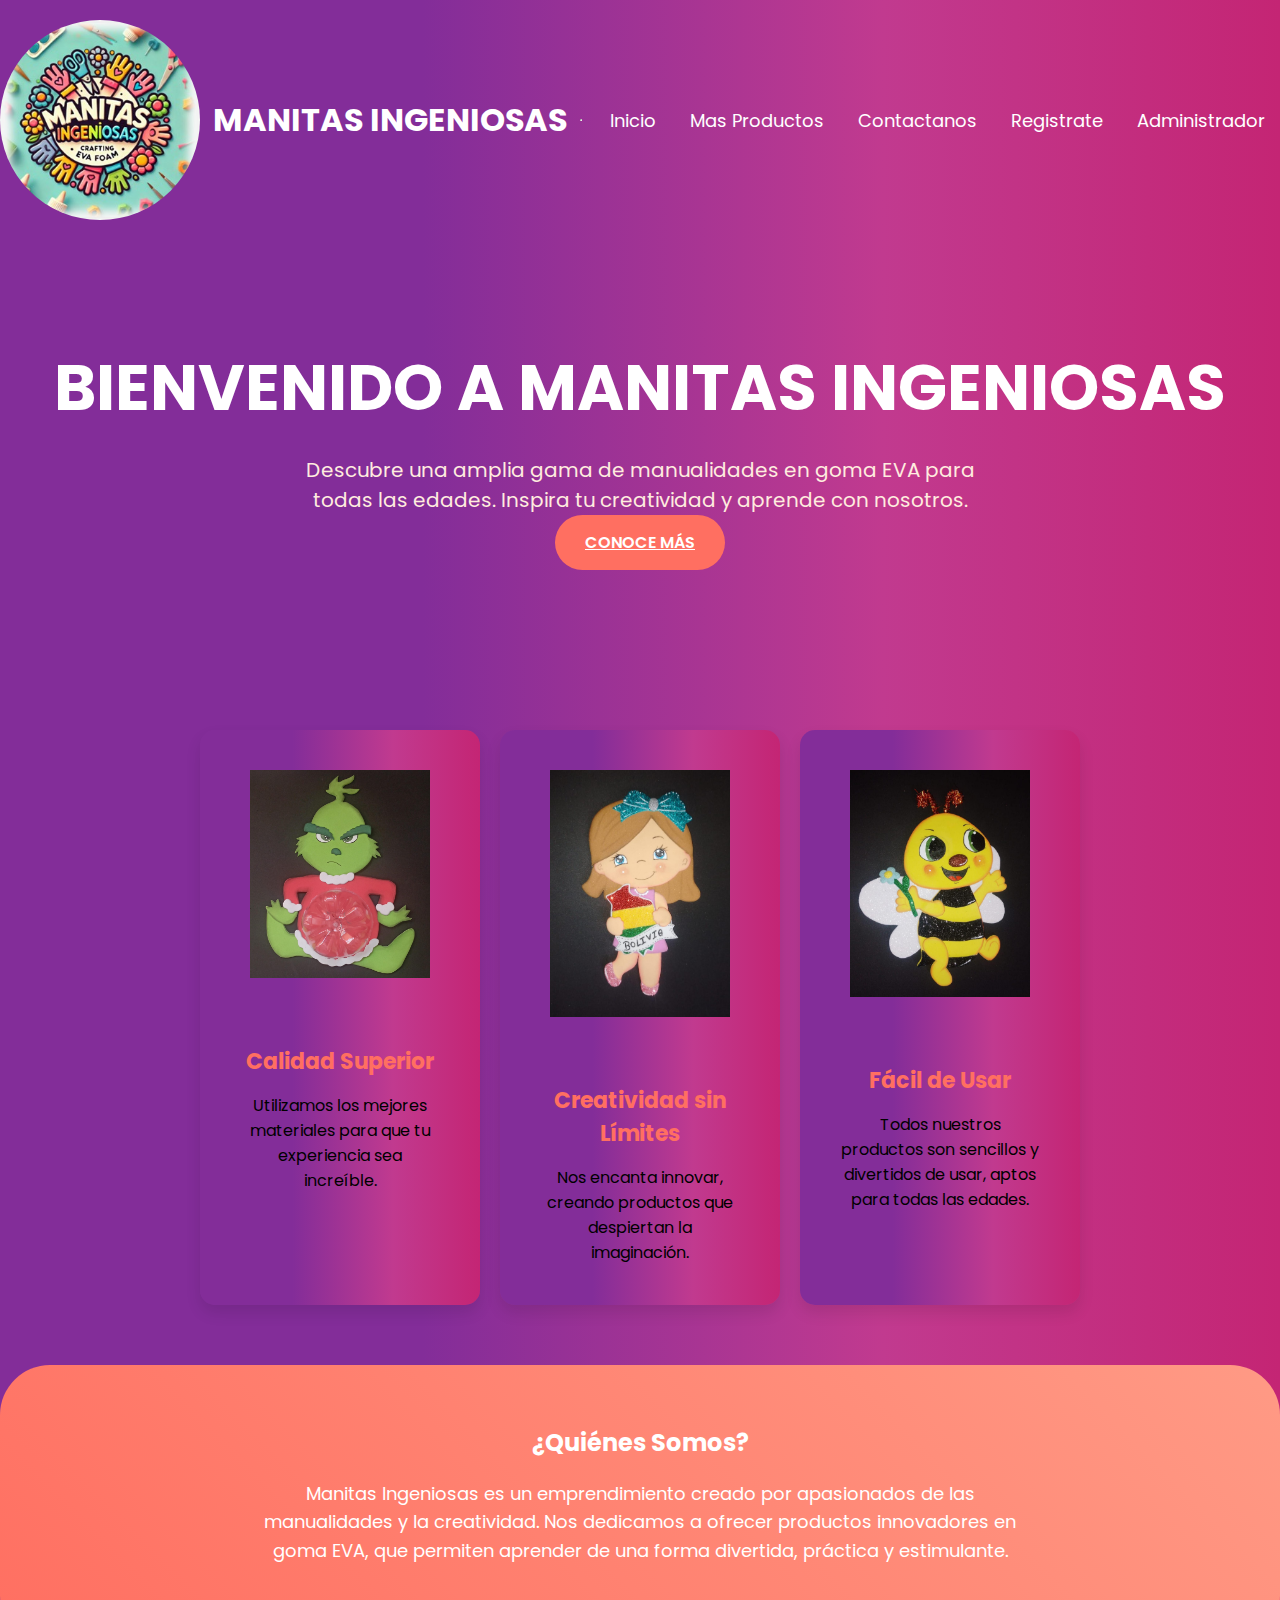
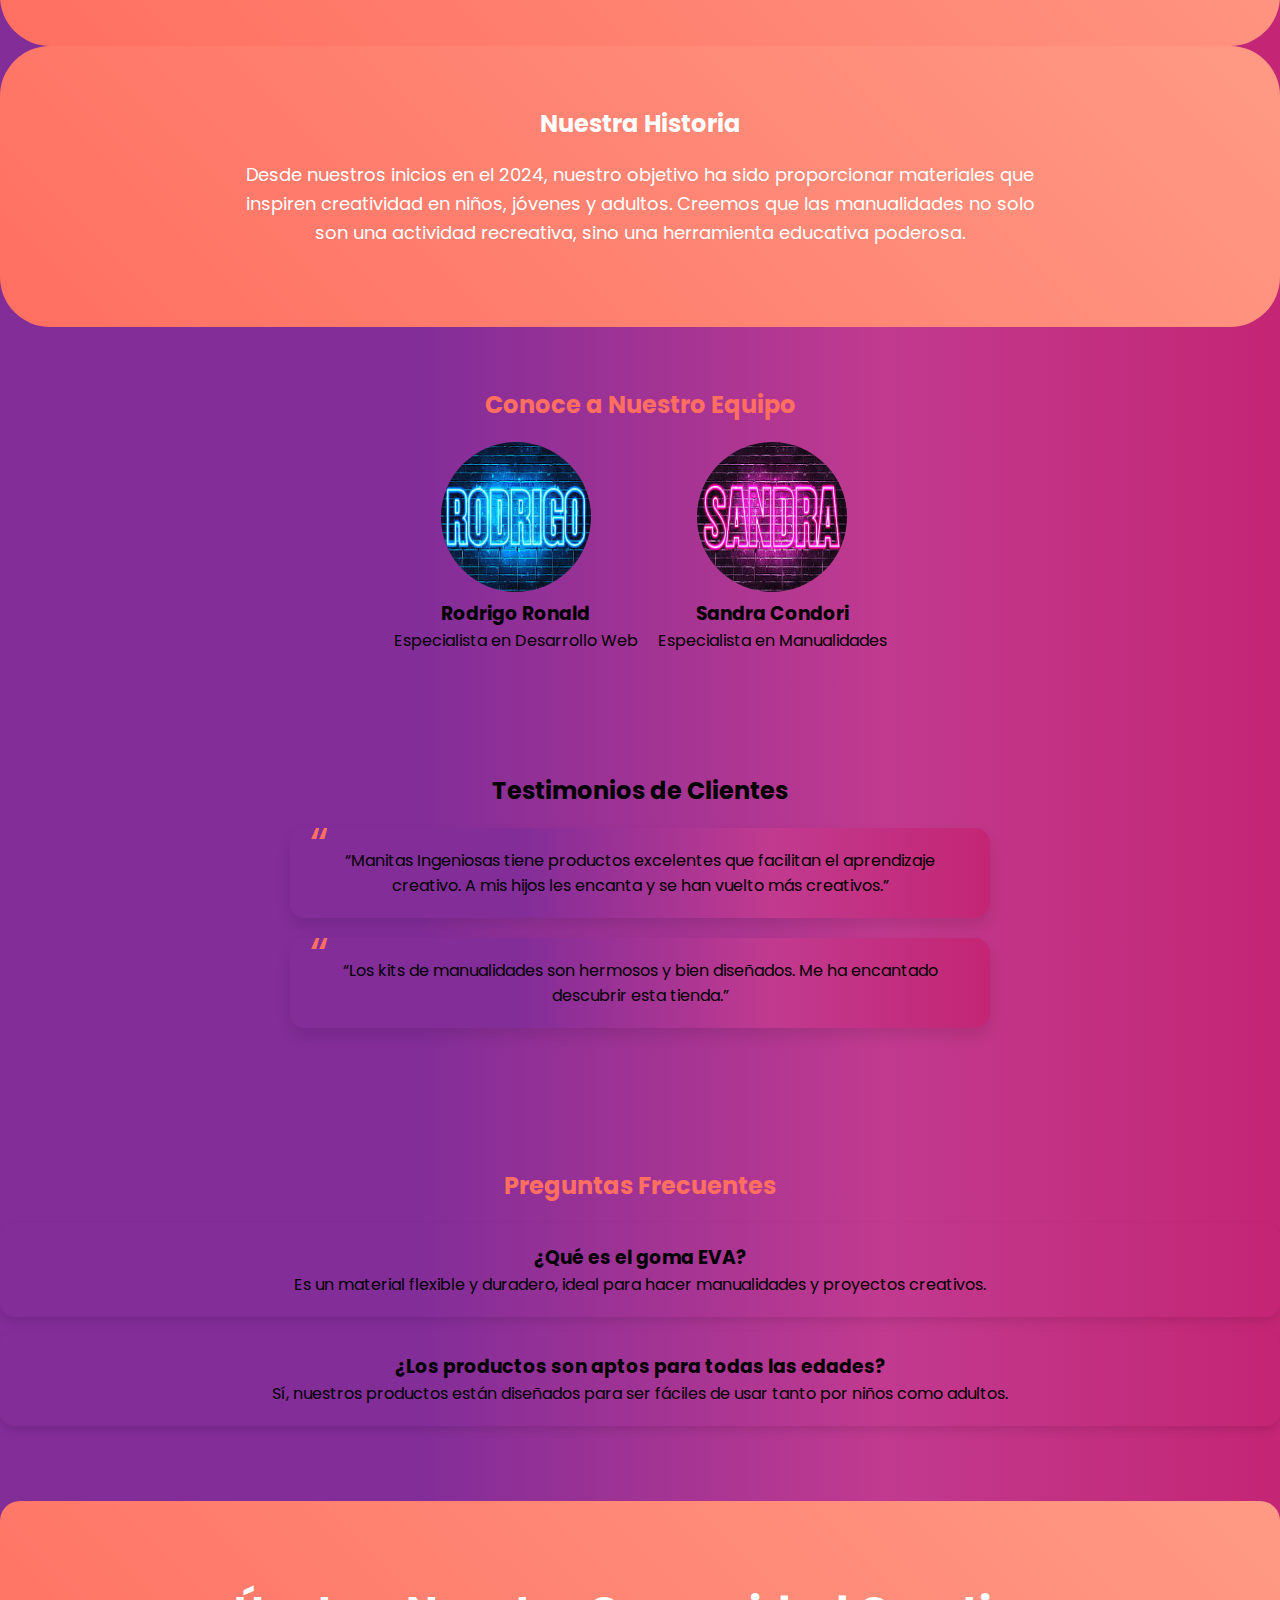
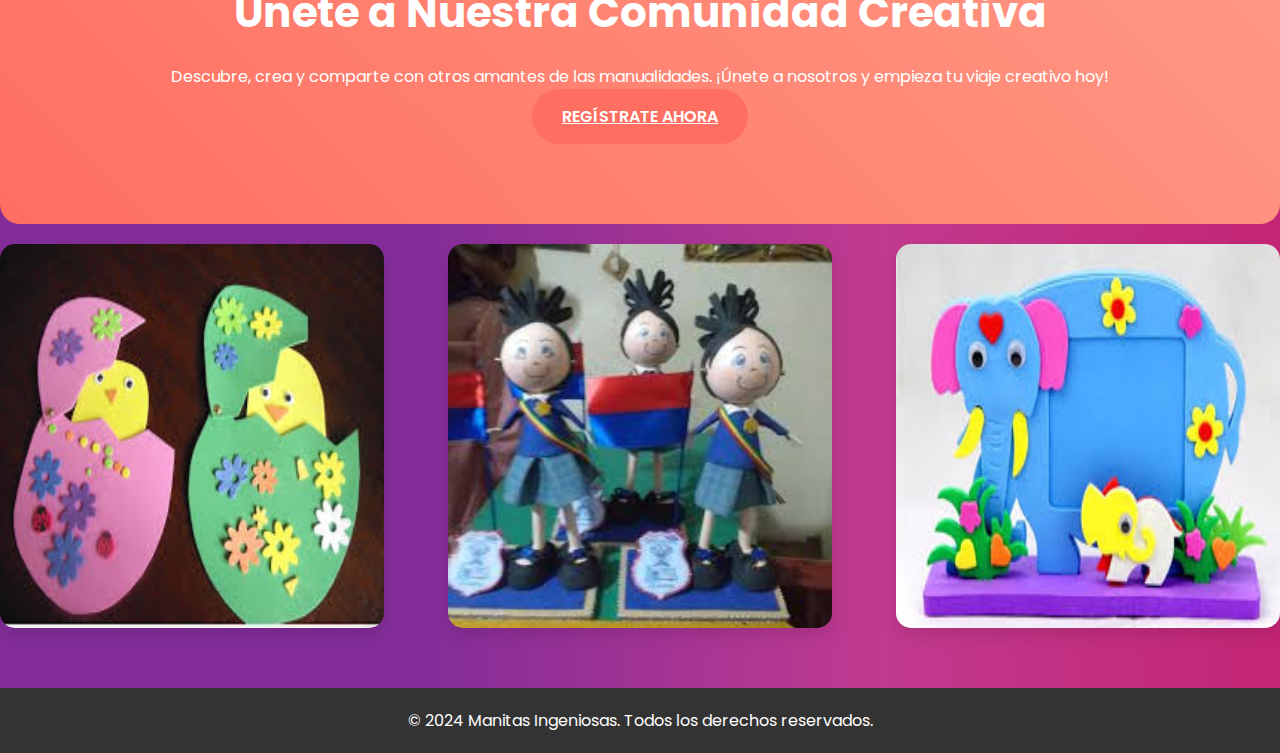
<file: index.html>
<!DOCTYPE html>
<html lang="es">
<head>
    <meta charset="UTF-8">
    <meta name="viewport" content="width=device-width, initial-scale=1.0">
    <title>Manitas Ingeniosas</title>
    <link href="https://fonts.googleapis.com/css2?family=Poppins:wght@400;600;700&display=swap" rel="stylesheet">
    <style>
        @import url('https://fonts.googleapis.com/css2?family=Poppins:wght@400;500;600;700;800&display=swap');
        * {
            margin: 0;
            padding: 0;
            box-sizing: border-box;
            font-family: 'Poppins', sans-serif;
        }

        body {
            font-family: 'Poppins', sans-serif; 
            background:linear-gradient(
            90deg,
            rgba(131,45,153,1)33%,
            rgba(193,58,143,1)69%,
            rgba(196,37,116,1)100%
            );
    
        }

        .container {
            max-width: 1200px;
            margin: 0 auto;
            padding: 0 20px;
        }

        header {
            display: flex;
            align-items: center;
            justify-content: space-between;
            padding: 20px 0;
            animation: slideDown 1s ease-out;
        }

        .logo {
            font-size: 32px;
            font-weight: 700;
            color: #fff;
        }

        .nav-links a {
            margin: 0 15px;
            font-size: 18px;
            color: #fff;
            text-decoration: none;
            transition: color 0.3s;
        }

        .nav-links a:hover {
            color: #ffd89b;
        }

        .header-content {
            text-align: center;
            padding: 100px 0;
            animation: fadeIn 1s;
        }

        .header-content h1 {
            font-size: 64px;
            color: #fff;
            margin-bottom: 20px;
            animation: fadeIn 2s;
        }

        .header-content p {
            font-size: 20px;
            color: #ffecdf;
            margin-bottom: 30px;
            max-width: 700px;
            margin: 0 auto;
        }

        .btn {
            display: inline-block;
            padding: 15px 30px;
            background-color: #ff6f61;
            color: #fff;
            border-radius: 30px;
            text-transform: uppercase;
            font-weight: 600;
            transition: background 0.3s;
        }

        .btn:hover {
            background-color: #ff4b2b;
        }

        .btn-bounce {
            animation: bounce 2s infinite;
        }

        @keyframes fadeIn {
            from {
                opacity: 0;
            }
            to {
                opacity: 1;
            }
        }

        @keyframes slideDown {
            from {
                transform: translateY(-100%);
            }
            to {
                transform: translateY(0);
            }
        }

        @keyframes bounce {
            0%, 20%, 50%, 80%, 100% {
                transform: translateY(0);
            }
            40% {
                transform: translateY(-10px);
            }
            60% {
                transform: translateY(-5px);
            }
        }

        .features, .about, .history, .team, .testimonials, .faq, .cta-section, .gallery {
            padding: 60px 0;
            text-align: center;
        }

        .features {
            display: flex;
            flex-wrap: wrap;
            gap: 20px;
            justify-content: center;
            background:linear-gradient(
            90deg,
            rgba(131,45,153,1)33%,
            rgba(193,58,143,1)69%,
            rgba(196,37,116,1)100%
            );
        }

        .feature-box {
            width: 280px;
            padding: 40px;
            background:linear-gradient(
            90deg,
            rgba(131,45,153,1)33%,
            rgba(193,58,143,1)69%,
            rgba(196,37,116,1)100%
            );
            border-radius: 15px;
            box-shadow: 0px 8px 15px rgba(0, 0, 0, 0.1);
            transition: transform 0.3s;
            animation: fadeIn 1.5s ease-out;
        }

        .feature-box:hover {
            transform: scale(1.05);
        }

        .feature-box img {
            width: 180px;
            margin-bottom: 60px;
        }

        .feature-box h3 {
            font-size: 22px;
            margin-bottom: 15px;
            color: #ff6f61;
        }

        .about, .history {
            background: linear-gradient(45deg, #ff6f61, #ff9a85);
            color: #fff;
            border-radius: 50px;
            padding: 60px 50px;
        }

        .about p, .history p {
            max-width: 800px;
            margin: 20px auto;
            font-size: 18px;
            line-height: 1.6;
        }

        .team {
            background:linear-gradient(
            90deg,
            rgba(131,45,153,1)33%,
            rgba(193,58,143,1)69%,
            rgba(196,37,116,1)100%
            );
        }

        .team h2 {
            color: #ff6f61;
        }

        .team-members {
            display: flex;
            justify-content: center;
            gap: 20px;
            padding-top: 20px;
        }

        .team-member {
            text-align: center;
            max-width: 250px;
        }

        .team-member img {
            width: 150px;
            height: 150px;
            border-radius: 50%;
            transition: transform 0.3s;
        }

        .team-member:hover img {
            transform: scale(1.1);
        }

        .testimonials {
            background:linear-gradient(
            90deg,
            rgba(131,45,153,1)33%,
            rgba(193,58,143,1)69%,
            rgba(196,37,116,1)100%
            );
        }

        .testimonial {
            max-width: 700px;
            margin: 20px auto;
            padding: 20px;
            background:linear-gradient(
            90deg,
            rgba(131,45,153,1)33%,
            rgba(193,58,143,1)69%,
            rgba(196,37,116,1)100%
            );
            border-radius: 15px;
            box-shadow: 0px 8px 15px rgba(0, 0, 0, 0.1);
            position: relative;
        }

        .testimonial:before {
            content: "“";
            font-size: 50px;
            color: #ff6f61;
            position: absolute;
            top: -20px;
            left: 20px;
        }

        .faq {
            background:linear-gradient(
            90deg,
            rgba(131,45,153,1)33%,
            rgba(193,58,143,1)69%,
            rgba(196,37,116,1)100%
            );
        }

        .faq h2 {
            color: #ff6f61;
            margin-bottom: 20px;
        }

        .faq-item {
            background:linear-gradient(
            90deg,
            rgba(131,45,153,1)33%,
            rgba(193,58,143,1)69%,
            rgba(196,37,116,1)100%
            );
            margin: 15px 0;
            padding: 20px;
            border-radius: 15px;
            box-shadow: 0px 5px 10px rgba(0, 0, 0, 0.1);
            animation: fadeIn 1.5s ease-out;
        }

        .cta-section {
            background: linear-gradient(45deg, #ff6f61, #ff9a85);
            color: #fff;
            border-radius: 20px;
            padding: 80px 20px;
            animation: fadeIn 2s;
        }

        .cta-section h2 {
            font-size: 42px;
            margin-bottom: 20px;
        }

        .gallery {
            display: flex;
            justify-content: space-between;
            gap: 20px;
            flex-wrap: wrap;
            padding-top: 20px;
        }

        .gallery img {
            width: 30%;
            border-radius: 15px;
            box-shadow: 0px 8px 15px rgba(0, 0, 0, 0.1);
            transition: transform 0.3s;
        }

        .gallery img:hover {
            transform: scale(1.1);
        }

        footer {
            text-align: center;
            padding: 20px;
            background-color: #333;
            color: #fff;
        }
        .logui {
            width: 200px; /* Ajusta el tamaño */
            height: 200px; /* Ajusta el tamaño */
            border-radius: 50%; /* Esto hará que la imagen sea redonda */
            object-fit: cover; /* Esto asegura que la imagen mantenga sus proporciones */
}

    </style>
</head>
<body>
    <header>
        <img src="images/LOGOO.jpg" alt="" class="logui">
        <div class="logo">MANITAS INGENIOSAS</div><hr>
        <div class="nav-links">
            <a href="index.html">Inicio</a>
            <a href="tienda.html">Mas Productos</a>
            <a href="contactanos.html">Contactanos</a>
            <a href="cliente.html">Registrate</a>
            <a href="admin.html">Administrador</a>
            
        </div>
    </header>

    <div class="header-content">
        <h1>BIENVENIDO A MANITAS INGENIOSAS</h1>
        <p>Descubre una amplia gama de manualidades en goma EVA para todas las edades. Inspira tu creatividad y aprende con nosotros.</p>
        <a href="#about" class="btn btn-bounce">Conoce más</a>
    </div>

    <section class="features" id="features">
        <div class="feature-box">
            <img src="images/mn13.jpg" alt="Calidad">
            <h3>Calidad Superior</h3>
            <p>Utilizamos los mejores materiales para que tu experiencia sea increíble.</p>
        </div>
        <div class="feature-box">
            <img src="images/mn3.jpg" alt="Creatividad">
            <h3>Creatividad sin Límites</h3>
            <p>Nos encanta innovar, creando productos que despiertan la imaginación.</p>
        </div>
        <div class="feature-box">
            <img src="images/mn1.jpg" alt="Facilidad">
            <h3>Fácil de Usar</h3>
            <p>Todos nuestros productos son sencillos y divertidos de usar, aptos para todas las edades.</p>
        </div>
    </section>

    <section class="about" id="about">
        <h2>¿Quiénes Somos?</h2>
        <p>Manitas Ingeniosas es un emprendimiento creado por apasionados de las manualidades y la creatividad. Nos dedicamos a ofrecer productos innovadores en goma EVA, que permiten aprender de una forma divertida, práctica y estimulante.</p>
    </section>

    <section class="history" id="history">
        <h2>Nuestra Historia</h2>
        <p>Desde nuestros inicios en el 2024, nuestro objetivo ha sido proporcionar materiales que inspiren creatividad en niños, jóvenes y adultos. Creemos que las manualidades no solo son una actividad recreativa, sino una herramienta educativa poderosa.</p>
    </section>

    <section class="team" id="team">
        <h2>Conoce a Nuestro Equipo</h2>
        <div class="team-members">
            <div class="team-member">
                <img src="images/rodrigo.jpeg" alt="Rodrigo">
                <h3>Rodrigo Ronald</h3>
                <p>Especialista en Desarrollo Web</p>
            </div>
            <div class="team-member">
                <img src="images/sandra.jpeg" alt="Sandra">
                <h3>Sandra Condori</h3>
                <p>Especialista en Manualidades</p>
            </div>
        </div>
    </section>

    <section class="testimonials" id="testimonials">
        <h2>Testimonios de Clientes</h2>
        <div class="testimonial">
            <p>“Manitas Ingeniosas tiene productos excelentes que facilitan el aprendizaje creativo. A mis hijos les encanta y se han vuelto más creativos.”</p>
        </div>
        <div class="testimonial">
            <p>“Los kits de manualidades son hermosos y bien diseñados. Me ha encantado descubrir esta tienda.”</p>
        </div>
    </section>

    <section class="faq" id="faq">
        <h2>Preguntas Frecuentes</h2>
        <div class="faq-item">
            <h3>¿Qué es el goma EVA?</h3>
            <p>Es un material flexible y duradero, ideal para hacer manualidades y proyectos creativos.</p>
        </div>
        <div class="faq-item">
            <h3>¿Los productos son aptos para todas las edades?</h3>
            <p>Sí, nuestros productos están diseñados para ser fáciles de usar tanto por niños como adultos.</p>
        </div>
    </section>

    <section class="cta-section" id="contact">
        <h2>Únete a Nuestra Comunidad Creativa</h2>
        <p>Descubre, crea y comparte con otros amantes de las manualidades. ¡Únete a nosotros y empieza tu viaje creativo hoy!</p>
        <a href="#" class="btn">Regístrate Ahora</a>
    </section>

    <section class="gallery" id="gallery">
        <img src="images/mn14.jpeg" alt="Galería 1">
        <img src="images/mn15.jpeg" alt="Galería 2">
        <img src="images/mn16.jpeg" alt="Galería 3">
    </section>

    <footer>
        <p>&copy; 2024 Manitas Ingeniosas. Todos los derechos reservados.</p>
    </footer>
</body>
</html>
</file>
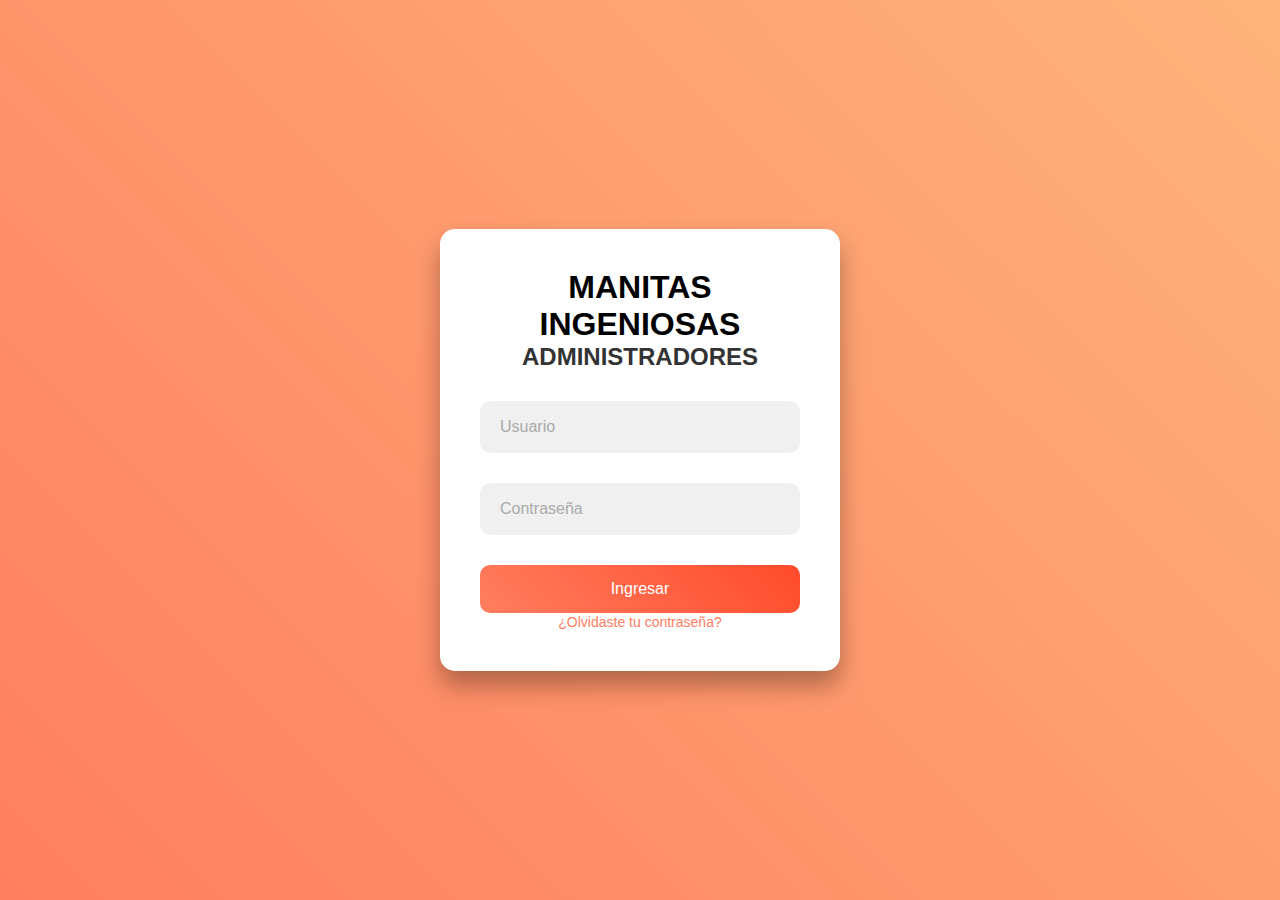
<file: admin.html>
<!DOCTYPE html>
<html lang="es">
<head>
    <meta charset="UTF-8">
    <meta name="viewport" content="width=device-width, initial-scale=1.0">
    <title>Inicio de Sesión</title>
    <style>
        /* Estilos globales */
        * {
            margin: 0;
            padding: 0;
            box-sizing: border-box;
            font-family: Arial, sans-serif;
        }

        body {
            display: flex;
            align-items: center;
            justify-content: center;
            height: 100vh;
            background: linear-gradient(45deg, #ff7e5f, #feb47b);
            overflow: hidden;
        }

        .login-container {
            width: 100%;
            max-width: 400px;
            padding: 40px;
            background: #fff;
            border-radius: 15px;
            box-shadow: 0 15px 25px rgba(0, 0, 0, 0.3);
            text-align: center;
            animation: fadeIn 1s ease;
        }

        .login-container h2 {
            margin-bottom: 20px;
            font-size: 24px;
            color: #333;
        }

        .input-group {
            position: relative;
            margin: 30px 0;
            width: 100%;
        }

        .input-group input {
            width: 100%;
            padding: 15px 20px;
            font-size: 16px;
            color: #333;
            background: #f0f0f0;
            border: 2px solid transparent;
            border-radius: 10px;
            outline: none;
            transition: border 0.3s;
        }

        .input-group input:focus {
            border: 2px solid #ff7e5f;
        }

        .input-group label {
            position: absolute;
            top: 50%;
            left: 20px;
            transform: translateY(-50%);
            font-size: 16px;
            color: #aaa;
            pointer-events: none;
            transition: 0.3s;
        }

        .input-group input:focus ~ label,
        .input-group input:valid ~ label {
            top: 0;
            left: 15px;
            font-size: 12px;
            color: #ff7e5f;
            background: #fff;
            padding: 0 5px;
            border-radius: 5px;
        }

        .btn-login {
            display: inline-block;
            width: 100%;
            padding: 15px;
            font-size: 16px;
            color: #fff;
            background: linear-gradient(45deg, #ff7e5f, #ff4b2b);
            border: none;
            border-radius: 10px;
            cursor: pointer;
            transition: transform 0.3s;
        }

        .btn-login:hover {
            transform: scale(1.05);
            background: linear-gradient(45deg, #ff4b2b, #ff7e5f);
        }

        .forgot-password {
            margin-top: 15px;
            font-size: 14px;
            color: #ff7e5f;
            text-decoration: none;
            transition: color 0.3s;
        }

        .forgot-password:hover {
            color: #ff4b2b;
        }

        /* Animación de entrada */
        @keyframes fadeIn {
            from {
                opacity: 0;
                transform: translateY(-20px);
            }
            to {
                opacity: 1;
                transform: translateY(0);
            }
        }
    </style>
</head>
<body>
    <div class="login-container">
        <h1>MANITAS INGENIOSAS</h1>
        <h2>ADMINISTRADORES</h2>
        <form>
            <div class="input-group">
                <input type="text" id="username" required>
                <label for="username">Usuario</label>
            </div>
            <div class="input-group">
                <input type="password" id="password" required>
                <label for="password">Contraseña</label>
            </div>
            <button type="submit" class="btn-login">Ingresar</button>
            <a href="#" class="forgot-password">¿Olvidaste tu contraseña?</a>
        </form>
    </div>
</body>
</html>
</file>
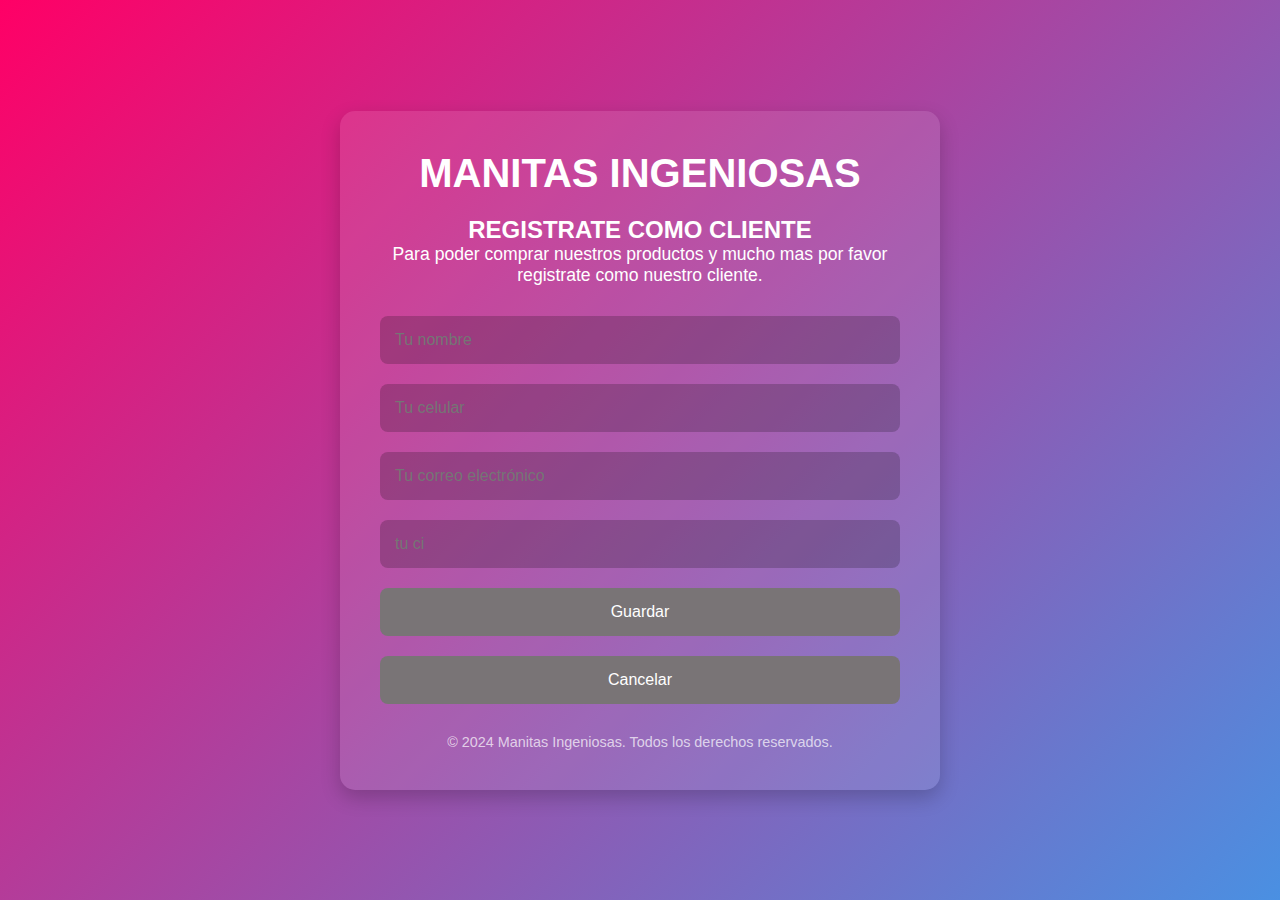
<file: cliente.html>
<!DOCTYPE html>
<html lang="es">
<head>
    <meta charset="UTF-8">
    <meta name="viewport" content="width=device-width, initial-scale=1.0">
    <title>Contáctanos</title>
    <style>
        * {
            margin: 0;
            padding: 0;
            box-sizing: border-box;
            font-family: 'Arial', sans-serif;
        }

        body {
            background: linear-gradient(135deg, #f06, #4a90e2);
            color: white;
            display: flex;
            justify-content: center;
            align-items: center;
            height: 100vh;
        }

        .contact-container {
            background: rgba(255, 255, 255, 0.1);
            padding: 40px;
            border-radius: 15px;
            box-shadow: 0 8px 20px rgba(0, 0, 0, 0.2);
            max-width: 600px;
            width: 100%;
            text-align: center;
        }

        h1 {
            font-size: 2.5em;
            margin-bottom: 20px;
            color: #fff;
        }

        p {
            font-size: 1.1em;
            margin-bottom: 30px;
        }

        form {
            display: flex;
            flex-direction: column;
            gap: 20px;
        }

        input, textarea {
            padding: 15px;
            border: none;
            border-radius: 8px;
            outline: none;
            font-size: 1em;
        }

        input[type="submit"] {
            background-color: rgb(121, 116, 118);
            color: white;
            cursor: pointer;
            transition: background-color 0.3s;
        }
        input[type="reset"] {
            background-color: rgb(121, 116, 118);
            color: white;
            cursor: pointer;
            transition: background-color 0.3s;
        }

        input[type="submit"]:hover {
            background-color: #10e85f;
        }
        input[type="reset"]:hover {
            background-color: #e14e67;
        }

        input, textarea {
            background-color: rgba(6, 5, 5, 0.2);
            color: #fff;
        }

        textarea {
            resize: none;
            height: 150px;
        }

        footer {
            margin-top: 30px;
            font-size: 0.9em;
            color: rgba(255, 255, 255, 0.7);
        }
    </style>
</head>
<body>
    <div class="contact-container">
        <h1>MANITAS INGENIOSAS</h1>
        <h2>REGISTRATE COMO CLIENTE</h2>
        <p>Para poder comprar nuestros productos y mucho mas por favor
            registrate como nuestro cliente.
        </p>
        <form action="#" method="POST">
            <input type="text" name="nombre" placeholder="Tu nombre" required>
            <input type="number" name="celular" placeholder="Tu celular" required>
            <input type="email" name="email" placeholder="Tu correo electrónico" required>
            <input type="ci" name="email" placeholder="tu ci" required>
            <input type="submit" value="Guardar">
            <input type="reset" value="Cancelar">
        </form>
        <footer>&copy; 2024 Manitas Ingeniosas. Todos los derechos reservados.</footer>
    </div>
</body>
</html>
</file>
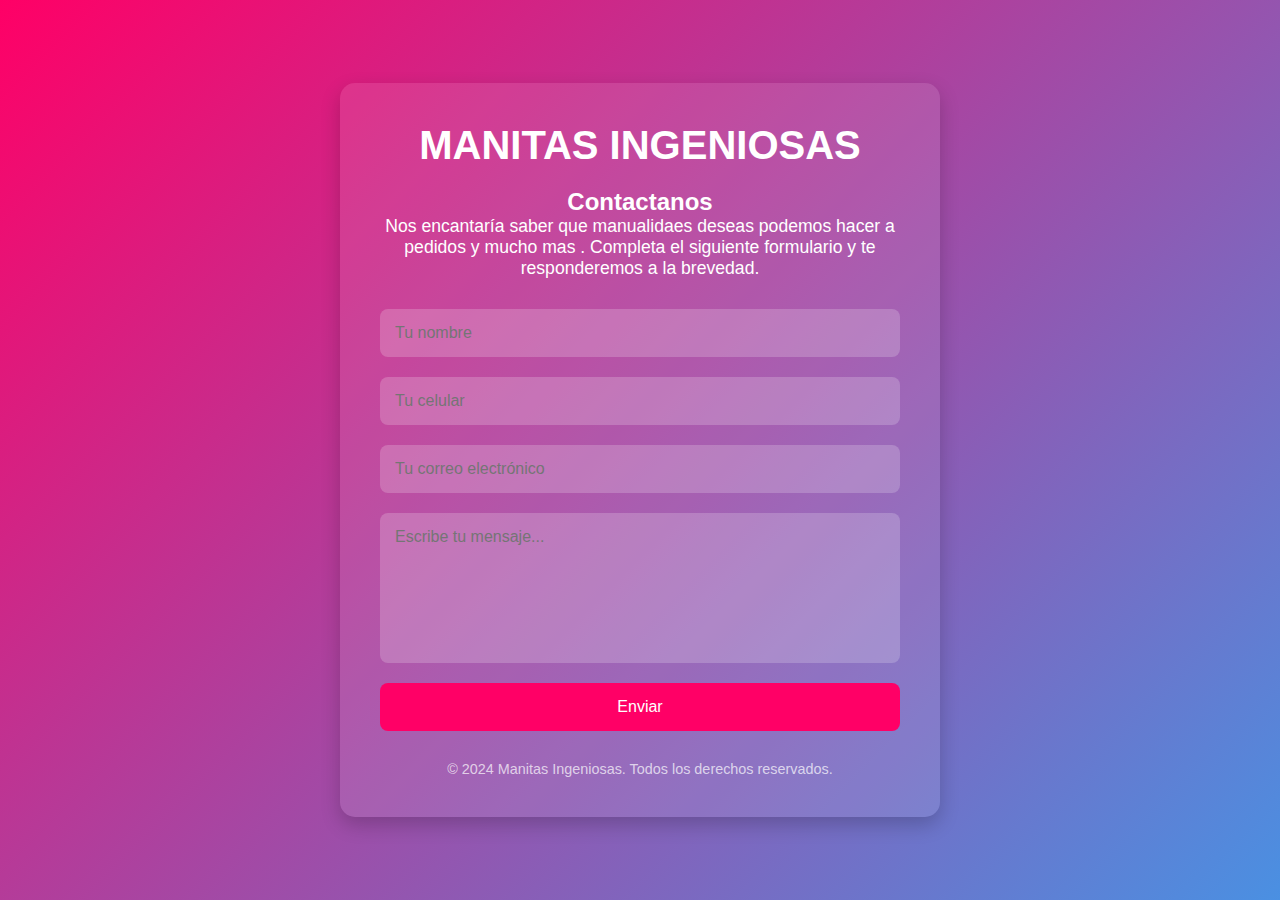
<file: contactanos.html>
<!DOCTYPE html>
<html lang="es">
<head>
    <meta charset="UTF-8">
    <meta name="viewport" content="width=device-width, initial-scale=1.0">
    <title>Contáctanos</title>
    <style>
        * {
            margin: 0;
            padding: 0;
            box-sizing: border-box;
            font-family: 'Arial', sans-serif;
        }

        body {
            background: linear-gradient(135deg, #f06, #4a90e2);
            color: white;
            display: flex;
            justify-content: center;
            align-items: center;
            height: 100vh;
        }

        .contact-container {
            background: rgba(255, 255, 255, 0.1);
            padding: 40px;
            border-radius: 15px;
            box-shadow: 0 8px 20px rgba(0, 0, 0, 0.2);
            max-width: 600px;
            width: 100%;
            text-align: center;
        }

        h1 {
            font-size: 2.5em;
            margin-bottom: 20px;
            color: #fff;
        }

        p {
            font-size: 1.1em;
            margin-bottom: 30px;
        }

        form {
            display: flex;
            flex-direction: column;
            gap: 20px;
        }

        input, textarea {
            padding: 15px;
            border: none;
            border-radius: 8px;
            outline: none;
            font-size: 1em;
        }

        input[type="submit"] {
            background-color: #f06;
            color: white;
            cursor: pointer;
            transition: background-color 0.3s;
        }

        input[type="submit"]:hover {
            background-color: #e14e67;
        }

        input, textarea {
            background-color: rgba(255, 255, 255, 0.2);
            color: #fff;
        }

        textarea {
            resize: none;
            height: 150px;
        }

        footer {
            margin-top: 30px;
            font-size: 0.9em;
            color: rgba(255, 255, 255, 0.7);
        }
    </style>
</head>
<body>
    <div class="contact-container">
        <h1>MANITAS INGENIOSAS</h1>
        <h2>Contactanos</h2>
        <p>Nos encantaría saber que manualidaes deseas podemos hacer a pedidos y mucho mas . 
            Completa el siguiente formulario y te responderemos a la brevedad.</p>
        <form action="#" method="POST">
            <input type="text" name="nombre" placeholder="Tu nombre" required>
            <input type="text" name="celular" placeholder="Tu celular" required>
            <input type="email" name="email" placeholder="Tu correo electrónico" required>
            <textarea name="mensaje" placeholder="Escribe tu mensaje..." required></textarea>
            <input type="submit" value="Enviar">
        </form>
        <footer>&copy; 2024 Manitas Ingeniosas. Todos los derechos reservados.</footer>
    </div>
</body>
</html>
</file>
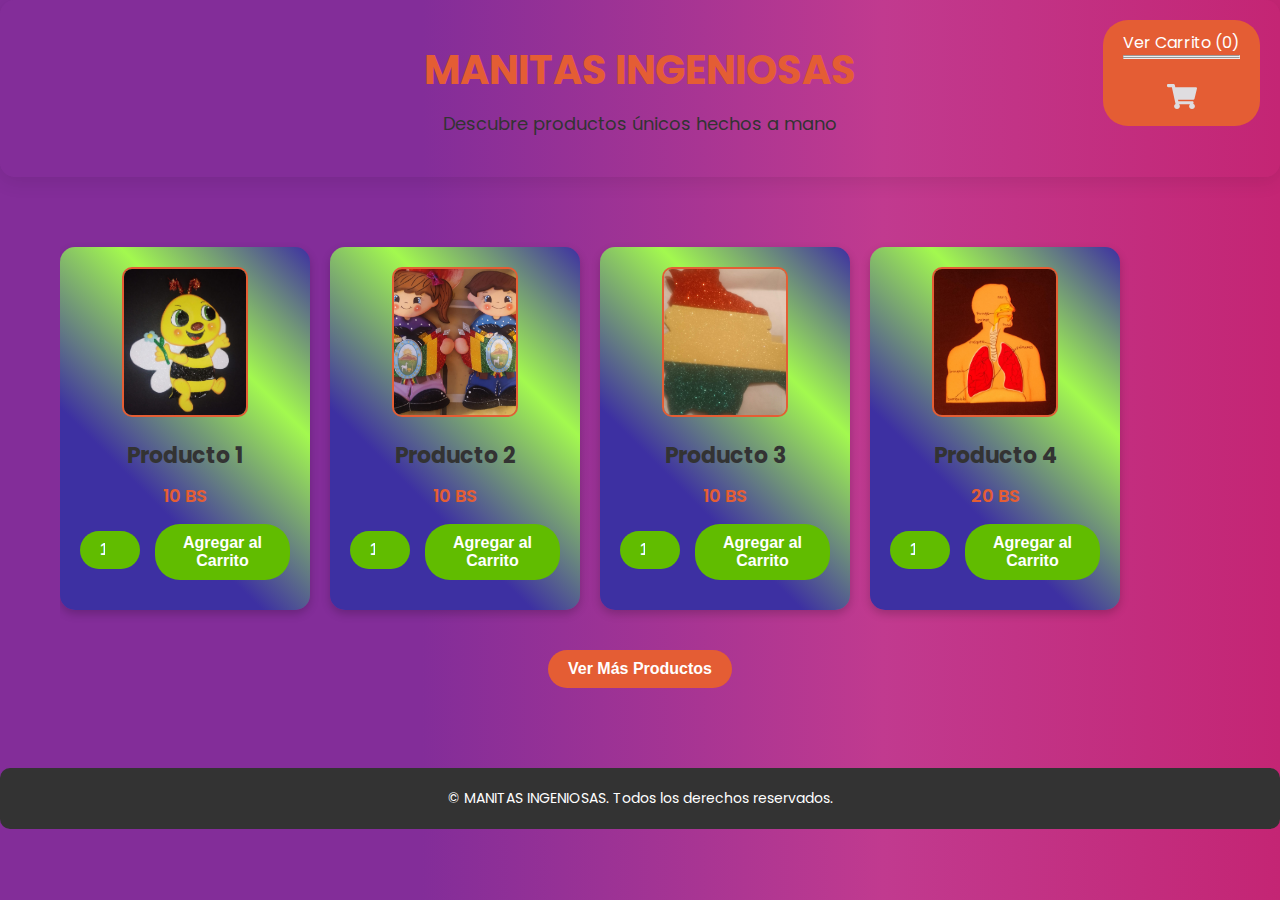
<file: tienda.html>
<!DOCTYPE html>
<html lang="es">
<head>
    <meta charset="UTF-8">
    <meta name="viewport" content="width=device-width, initial-scale=1.0">
    <title>Tienda de Productos</title>
    <link href="https://fonts.googleapis.com/css2?family=Poppins:wght@400;500;600;700&display=swap" rel="stylesheet">
    <style>
        * {
            margin: 0;
            padding: 0;
            box-sizing: border-box;
        }

        body {
            font-family: 'Poppins', sans-serif;
            background:linear-gradient(
            90deg,
            rgba(131,45,153,1)33%,
            rgba(193,58,143,1)69%,
            rgba(196,37,116,1)100%
            );
            color: #333;
        }

        .container {
            max-width: 1200px;
            margin: 0 auto;
            padding: 20px;
        }

        header {
            text-align: center;
            padding: 40px 0;
            background:linear-gradient(
            90deg,
            rgba(131,45,153,1)33%,
            rgba(193,58,143,1)69%,
            rgba(196,37,116,1)100%
            );
            border-radius: 15px;
            box-shadow: 0 4px 20px rgba(0, 0, 0, 0.1);
            margin-bottom: 30px;
        }

        header h1 {
            font-size: 40px;
            font-weight: 700;
            color: #e45d34;
        }

        header p {
            font-size: 18px;
            margin-top: 10px;
        }

        .productos {
            display: flex;
            overflow-x: auto;
            padding: 20px 0;
            gap: 20px;
        }

        .producto {
            background:linear-gradient(
            45deg,
            rgba(61, 48, 162)33%,
            rgba(163, 249, 79)69%,
            rgba(61, 48, 162)100%
            );
            border-radius: 15px;
            box-shadow: 0 4px 10px rgba(0, 0, 0, 0.2);
            padding: 20px;
            text-align: center;
            flex: 0 0 auto;
            width: 250px;
            transition: transform 0.3s ease;
        }

        .producto:hover {
            transform: scale(1.05);
        }

        .producto img {
            width: 60%;
            height: 150px;
            object-fit: cover;
            border-radius: 10px;
            margin-bottom: 15px;
            border: 2px solid #e45d34;
        }

        .producto h3 {
            font-size: 22px;
            margin-bottom: 10px;
            color: #333;
        }

        .producto p {
            font-size: 18px;
            font-weight: 600;
            color: #e45d34;
            margin-bottom: 10px;
        }

        .producto .cantidad-container {
            display: flex;
            align-items: center;
            justify-content: center;
            gap: 15px; /* Aumentado para separar el número y el slider */
            margin: 10px 0;
        }

        .producto button, .producto input {
            padding: 10px 20px;
            background-color: #61bc00;
            color: #fff;
            border: none;
            border-radius: 25px;
            cursor: pointer;
            transition: background-color 0.3s ease;
            font-size: 16px;
            font-weight: bold;
            margin-top: 5px;
        }

        .producto button:hover {
            background-color: #4e9600;
        }

        .producto input {
            width: 60px;
            text-align: center;
            margin: 0;
        }

        .ver-mas {
            display: block;
            margin: 20px auto;
            padding: 10px 20px;
            background-color: #e45d34;
            color: white;
            border: none;
            border-radius: 25px;
            cursor: pointer;
            font-size: 16px;
            font-weight: bold;
            transition: background-color 0.3s ease;
        }

        .ver-mas:hover {
            background-color: #b43d29;
        }

        .productos-adicionales {
            display: none;
            flex-direction: column;
            gap: 20px;
            opacity: 0;
            transition: opacity 0.5s ease;
        }

        .productos-adicionales.show {
            display: flex;
            opacity: 1;
        }

        footer {
            background-color: #333;
            color: #fff;
            text-align: center;
            padding: 20px 0;
            margin-top: 40px;
            border-radius: 10px;
        }

        footer p {
            font-size: 14px;
        }

        #carrito {
            position: fixed;
            top: 20px;
            right: 20px;
            background-color: #e45d34;
            color: white;
            padding: 10px 20px;
            border-radius: 25px;
            cursor: pointer;
            transition: background-color 0.3s ease;
        }

        #carrito:hover {
            background-color: #b43d29;
        }

        .modal {
            display: none;
            position: fixed;
            z-index: 1000;
            left: 0;
            top: 0;
            width: 100%;
            height: 100%;
            overflow: auto;
            background-color: rgba(0, 0, 0, 0.7);
            justify-content: center;
            align-items: center;
        }

        .modal-content {
            background-color: #fff;
            border-radius: 15px;
            padding: 20px;
            width: 80%;
            max-width: 600px;
            position: relative;
            box-shadow: 0 4px 20px rgba(0, 0, 0, 0.3);
        }

        .modal-header {
            display: flex;
            justify-content: space-between;
            align-items: center;
        }

        .modal-header h2 {
            margin: 0;
            color: #e45d34;
        }

        .modal-close {
            cursor: pointer;
            font-size: 24px;
            color: #e45d34;
        }

        .modal-body {
            margin-top: 10px;
        }

        .modal-body table {
            width: 100%;
            border-collapse: collapse;
        }

        .modal-body table th, .modal-body table td {
            padding: 10px;
            border: 1px solid #e45d34;
            text-align: center;
        }

        .modal-body table th {
            background-color: #f2f2f2;
        }
        .cc {
            background-color: #07e861;
            color: rgb(17, 4, 4);
            padding: 10px 20px;
            border: none;
            border-radius: 25px;
            cursor: pointer;
            margin-top: 20px;
            display: block;
            width: 100%;
        }

        .vaciar-carrito {
            background-color: #d9534f;
            color: white;
            padding: 10px 20px;
            border: none;
            border-radius: 25px;
            cursor: pointer;
            margin-top: 20px;
            display: block;
            width: 100%;
        }

        .vaciar-carrito:hover {
            background-color: #c9302c;
        }

    </style>
</head>
<body>

    <header>
        <h1>MANITAS INGENIOSAS</h1>
        <p>Descubre productos únicos hechos a mano</p>
        <div id="carrito">Ver Carrito (<span id="total-items">0</span>)<hr><hr><br><img src="images/car.svg"></div>
    </header>

    <div class="container">
        
        <div class="productos" id="productos">
            <div class="producto">
                <img src="images/mn1.jpg" alt="Producto 1">
                <h3>Producto 1</h3>
                <p>10 BS
                </p>
                <div class="cantidad-container">
                    <input type="number" value="1" min="1" class="cantidad" data-id="1">
                    <button class="agregar-carrito" data-id="1">Agregar al Carrito</button>
                </div>
            </div>
            <div class="producto">
                <img src="images/mn5.jpg" alt="Producto 2">
                <h3>Producto 2</h3>
                <p>10 BS</p>
                <div class="cantidad-container">
                    <input type="number" value="1" min="1" class="cantidad" data-id="2">
                    <button class="agregar-carrito" data-id="2">Agregar al Carrito</button>
                </div>
            </div>
            <div class="producto">
                <img src="images/mn6.jpg" alt="Producto 3">
                <h3>Producto 3</h3>
                <p>10 BS</p>
                <div class="cantidad-container">
                    <input type="number" value="1" min="1" class="cantidad" data-id="3">
                    <button class="agregar-carrito" data-id="3">Agregar al Carrito</button>
                </div>
            </div>
            <div class="producto">
                <img src="images/mn7.jpg" alt="Producto 4">
                <h3>Producto 4</h3>
                <p>20 BS</p>
                <div class="cantidad-container">
                    <input type="number" value="1" min="1" class="cantidad" data-id="4">
                    <button class="agregar-carrito" data-id="4">Agregar al Carrito</button>
                </div>
            </div>
        </div>

        <button class="ver-mas" id="ver-mas">Ver Más Productos</button>

        <div class="productos-adicionales" id="productos-adicionales">
            <div class="producto">
                <img src="images/mn8.jpg" alt="Producto 5">
                <h3>Producto 5</h3>
                <p>10 BS</p>
                <div class="cantidad-container">
                    <input type="number" value="1" min="1" class="cantidad" data-id="5">
                    <button class="agregar-carrito" data-id="5">Agregar al Carrito</button>
                </div>
            </div>
            <div class="producto">
                <img src="images/mn9.jpg" alt="Producto 6">
                <h3>Producto 6</h3>
                <p>10 BS</p>
                <div class="cantidad-container">
                    <input type="number" value="1" min="1" class="cantidad" data-id="6">
                    <button class="agregar-carrito" data-id="6">Agregar al Carrito</button>
                </div>
            </div>
            <div class="producto">
                <img src="images/mn10.jpg" alt="Producto 7">
                <h3>Producto 7</h3>
                <p>10 BS</p>
                <div class="cantidad-container">
                    <input type="number" value="1" min="1" class="cantidad" data-id="7">
                    <button class="agregar-carrito" data-id="7">Agregar al Carrito</button>
                </div>
            </div>
            <div class="producto">
                <img src="images/mn11.jpg" alt="Producto 8">
                <h3>Producto 8</h3>
                <p>10 BS</p>
                <div class="cantidad-container">
                    <input type="number" value="1" min="1" class="cantidad" data-id="8">
                    <button class="agregar-carrito" data-id="8">Agregar al Carrito</button>
                </div>
            </div>
        </div>

        <div class="modal" id="modal-carrito">
            <div class="modal-content">
                <div class="modal-header">
                    <h2>Carrito</h2>
                    <span class="modal-close">&times;</span>
                </div>
                <div class="modal-body">
                    <table>
                        <thead>
                            <tr>
                                <th>Imagen</th>
                                <th>Producto</th>
                                <th>Precio</th>
                                <th>Cantidad</th>
                                <th>Acciones</th>
                            </tr>
                        </thead>
                        <tbody id="lista-carrito">
                            <tr>
                                <td colspan="5">No hay productos en el carrito.</td>
                            </tr>
                        </tbody>
                    </table>
                    <button class="vaciar-carrito" id="vaciar-carrito">Vaciar Carrito</button>
                    <center>
                    <a class="cc" href="pago.html">Comprar</a>
                    </center>
                </div>
            </div>
        </div>
    </div>

    <footer>
        <p>&copy; MANITAS INGENIOSAS. Todos los derechos reservados.</p>
    </footer>

    <script>
        const carrito = [];
        const totalItemsElement = document.getElementById('total-items');
        const productosContainer = document.getElementById('productos');
        const productosAdicionales = document.getElementById('productos-adicionales');
        let mostrarMas = false;

        document.querySelectorAll('.agregar-carrito').forEach(button => {
            button.addEventListener('click', (e) => {
                const productoId = e.target.dataset.id;
                const cantidadInput = document.querySelector(`.cantidad[data-id="${productoId}"]`);
                const cantidad = parseInt(cantidadInput.value);

                const producto = {
                    id: productoId,
                    nombre: e.target.parentElement.parentElement.querySelector('h3').innerText,
                    precio: parseFloat(e.target.parentElement.parentElement.querySelector('p').innerText.replace('$', '')),
                    cantidad: cantidad,
                    imagen: e.target.parentElement.parentElement.querySelector('img').src // Captura la imagen
                };

                const index = carrito.findIndex(item => item.id === productoId);
                if (index > -1) {
                    carrito[index].cantidad += cantidad;
                } else {
                    carrito.push(producto);
                }

                actualizarCarrito();
            });
        });

        function actualizarCarrito() {
            totalItemsElement.innerText = carrito.reduce((total, item) => total + item.cantidad, 0);
            const listaCarrito = document.getElementById('lista-carrito');
            listaCarrito.innerHTML = '';

            if (carrito.length === 0) {
                listaCarrito.innerHTML = '<tr><td colspan="5">No hay productos en el carrito.</td></tr>';
                return;
            }

            carrito.forEach(item => {
                const row = document.createElement('tr');
                row.innerHTML = `
                    <td><img src="${item.imagen}" width="100" alt="${item.nombre}"></td>
                    <td>${item.nombre}</td>
                    <td>$${item.precio.toFixed(2)}</td>
                    <td>${item.cantidad}</td>
                    <td><a href="pago.html">HACER COMPRA</a></td>
                    
                    
                `;
                listaCarrito.appendChild(row);
            });
        }

        document.getElementById('vaciar-carrito').addEventListener('click', () => {
            carrito.length = 0;
            actualizarCarrito();
        });

        document.querySelector('.modal-close').addEventListener('click', () => {
            document.getElementById('modal-carrito').style.display = 'none';
        });

        document.getElementById('carrito').addEventListener('click', () => {
            const modal = document.getElementById('modal-carrito');
            modal.style.display = 'flex';
        });

        window.onclick = function(event) {
            const modal = document.getElementById('modal-carrito');
            if (event.target === modal) {
                modal.style.display = 'none';
            }
        }

        document.getElementById('ver-mas').addEventListener('click', () => {
            if (!mostrarMas) {
                productosAdicionales.classList.add('show'); // Muestra la sección
                mostrarMas = true; // Evitar agregar más productos múltiples veces
                setTimeout(() => {
                    productosAdicionales.style.opacity = '1'; // Hacer visible
                }, 10); // Retraso para permitir la transición
            }
        });
    </script>
</body>
</html>
</file>
